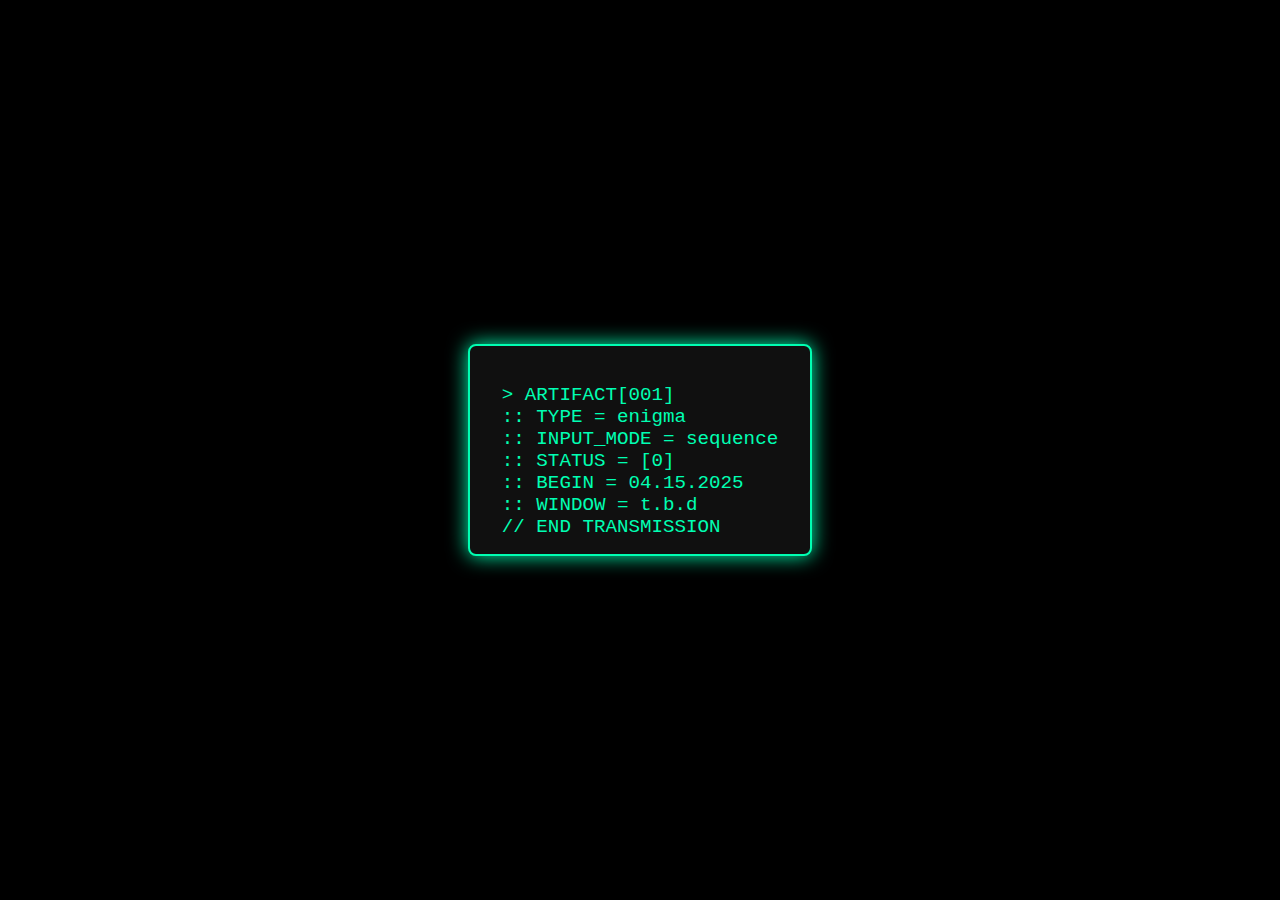
<file: index.html>
<!DOCTYPE html>
<html lang="en">
<head>
  <meta charset="UTF-8" />
  <meta name="viewport" content="width=device-width, initial-scale=1.0" />
  <title>214.run</title>
  <style>
    body {
      background-color: #000;
      color: #00FFB2;
      font-family: 'Courier New', Courier, monospace;
      display: flex;
      flex-direction: column;
      justify-content: center;
      align-items: center;
      height: 100vh;
      margin: 0;
    }

    .terminal {
      text-align: left;
      font-size: 1.2rem;
      white-space: pre-line;
      padding: 1rem 2rem;
      border: 2px solid #00FFB2;
      border-radius: 8px;
      background-color: #101010;
      box-shadow: 0 0 20px #00FFB2;
    }

    #terminal {
      background: black;
      color: #00FF00;
      font-family: monospace;
      padding: 1rem;
      width: 90%;
      max-width: 800px;
      height: 300px;
      margin-top: 2rem;
      overflow-y: auto;
      white-space: pre-wrap;
      border: 1px solid lime;
      display: none;
    }

    .flash {
      animation: white-flash 0.3s ease-in-out;
    }

    @keyframes white-flash {
      0% { background: black; }
      50% { background: white; }
      100% { background: black; }
    }

    #virtual-keyboard {
      display: none;
      margin-top: 1rem;
      flex-wrap: wrap;
      gap: 0.4rem;
      max-width: 600px;
      justify-content: center;
    }

    #virtual-keyboard button {
      padding: 0.5rem 0.75rem;
      font-size: 1rem;
      font-family: 'Courier New', Courier, monospace;
      background-color: #101010;
      color: #00FFB2;
      border: 2px solid #00FFB2;
      cursor: pointer;
      width: 40px;
    }

    @media (max-width: 768px) {
      #virtual-keyboard {
        display: flex;
      }
    }
  </style>
</head>
<body>

  <div class="terminal">
    > ARTIFACT[001]  
    :: TYPE = enigma  
    :: INPUT_MODE = sequence  
    :: STATUS = [0]  
    :: BEGIN = 04.15.2025  
    :: WINDOW = t.b.d  
    // END TRANSMISSION
  </div>

  <div id="terminal">
    <pre id="terminal-output"></pre>
  </div>

  <div id="virtual-keyboard"></div>

  <script>
    const konamiCode = [38, 38, 40, 40, 37, 39, 37, 39, 66, 65];
    let inputSequence = [];

    if (localStorage.getItem("accessGranted") === "true") {
      window.location.href = "/access.html";
    }

    document.addEventListener("keydown", (e) => {
      registerInput(e.keyCode);
    });

    function registerInput(code) {
      inputSequence.push(code);
      if (inputSequence.length > konamiCode.length) {
        inputSequence.shift();
      }
      if (JSON.stringify(inputSequence) === JSON.stringify(konamiCode)) {
        activateTerminalSequence();
      }
    }

    const fakeLogs = [
      ">>echo.sys/init_0214.RUN",
      "SRC: HIDDEN",
      "FORMAT: UNCLASSIFIED",
      "AUTH: INCOMPLETE",
      "SEQUENCE RECEIVED...",
      "AUTH: V5_OVERRIDE",
      ">>FLAG: anomaly pattern = rising",
      "ACCESS GRANTED...",
      "Redirecting to /access.html"
    ];

    function activateTerminalSequence() {
      const terminal = document.getElementById("terminal");
      const output = document.getElementById("terminal-output");
      terminal.style.display = "block";
      let i = 0;
      const interval = setInterval(() => {
        if (i < fakeLogs.length) {
          output.textContent += fakeLogs[i] + "\n";
          i++;
        } else {
          clearInterval(interval);
          localStorage.setItem("accessGranted", "true");
          setTimeout(() => {
            document.body.classList.add("flash");
            setTimeout(() => {
              window.location.href = "/access.html";
            }, 300);
          }, 500);
        }
      }, 150);
    }

    // Create a full keyboard on mobile
    const keyboard = document.getElementById("virtual-keyboard");
    const keyMap = {
      '↑': 38, '↓': 40, '←': 37, '→': 39, 'A': 65, 'B': 66,
      'C': 67, 'D': 68, 'E': 69, 'F': 70, 'G': 71, 'H': 72,
      'I': 73, 'J': 74, 'K': 75, 'L': 76, 'M': 77, 'N': 78,
      'O': 79, 'P': 80, 'Q': 81, 'R': 82, 'S': 83, 'T': 84,
      'U': 85, 'V': 86, 'W': 87, 'X': 88, 'Y': 89, 'Z': 90
    };

    Object.entries(keyMap).forEach(([key, code]) => {
      const button = document.createElement("button");
      button.textContent = key;
      button.setAttribute("data-key", code);
      button.addEventListener("click", () => registerInput(code));
      keyboard.appendChild(button);
    });
  </script>

</body>
</html>
</file>
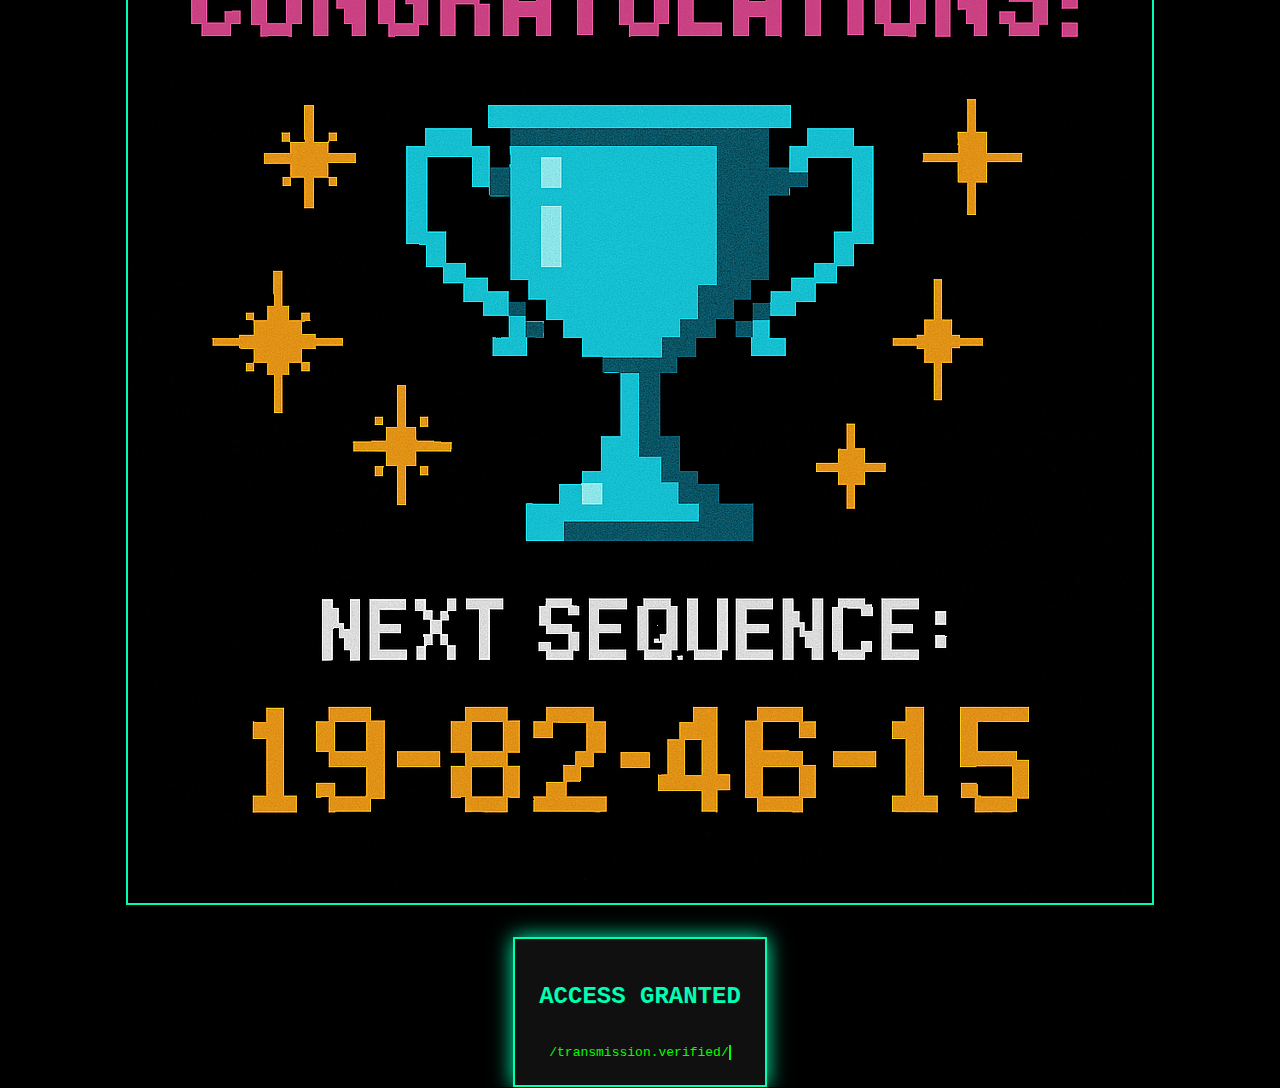
<file: access.html>
<!DOCTYPE html>
<html lang="en">
<head>
  <meta charset="UTF-8" />
  <meta name="viewport" content="width=device-width, initial-scale=1.0" />
  <title>Access Granted - 214.run</title>
  <style>
    body {
      background-color: #000;
      color: #00FFB2;
      font-family: 'Courier New', Courier, monospace;
      display: flex;
      flex-direction: column;
      align-items: center;
      justify-content: center;
      height: 100vh;
      margin: 0;
      padding: 2rem;
      text-align: center;
    }

    .pixel-art {
      max-width: 90%;
      height: auto;
      margin-bottom: 2rem;
      border: 2px solid #00FFB2;
    }

    .message-box {
      border: 2px solid #00FFB2;
      padding: 1.5rem;
      background-color: #101010;
      box-shadow: 0 0 20px #00FFB2;
      max-width: 700px;
    }

    .code-text {
      color: #00FF00;
      font-family: monospace;
      white-space: pre-wrap;
      text-align: left;
      margin-top: 1rem;
      display: inline-block;
    }

    .typing {
      border-right: 2px solid #00FF00;
      animation: blink 0.8s step-end infinite;
    }

    @keyframes blink {
      50% {
        border-color: transparent;
      }
    }
  </style>
</head>
<body>
  <img src="celebration.png" alt="Celebration Pixel Art" class="pixel-art" />

  <div class="message-box">
    <h2>ACCESS GRANTED</h2>
    <div class="code-text" id="terminal-output"></div>
  </div>

  <script>
    const lines = [
      "/transmission.verified/",
      ":: access = granted",
      ":: sequence = incomplete",
      ">> NEXT.UPLOAD = 05.04.2025",
      ":: monitor.feed = active",
      ":: adjust.coordinates",
      ":: stay.ready",
      "",
      "// survival = rare",
      "// progress = noted",
      "",
      ">> observe :: @ZeldaKid214",
      "// interface contains anomaly patterns",
      "// further clues may surface"
    ];

    const terminal = document.getElementById("terminal-output");
    let lineIndex = 0;
    let charIndex = 0;

    function typeLine() {
      if (lineIndex >= lines.length) {
        terminal.classList.remove("typing");
        return;
      }

      const line = lines[lineIndex];
      const span = document.createElement("span");
      span.textContent = "";
      terminal.appendChild(span);

      const typeChar = () => {
        if (charIndex < line.length) {
          span.textContent += line.charAt(charIndex);
          charIndex++;
          setTimeout(typeChar, 30);
        } else {
          terminal.appendChild(document.createElement("br"));
          lineIndex++;
          charIndex = 0;
          setTimeout(typeLine, 300);
        }
      };

      typeChar();
    }

    terminal.classList.add("typing");
    typeLine();
  </script>
</body>
</html>
</file>
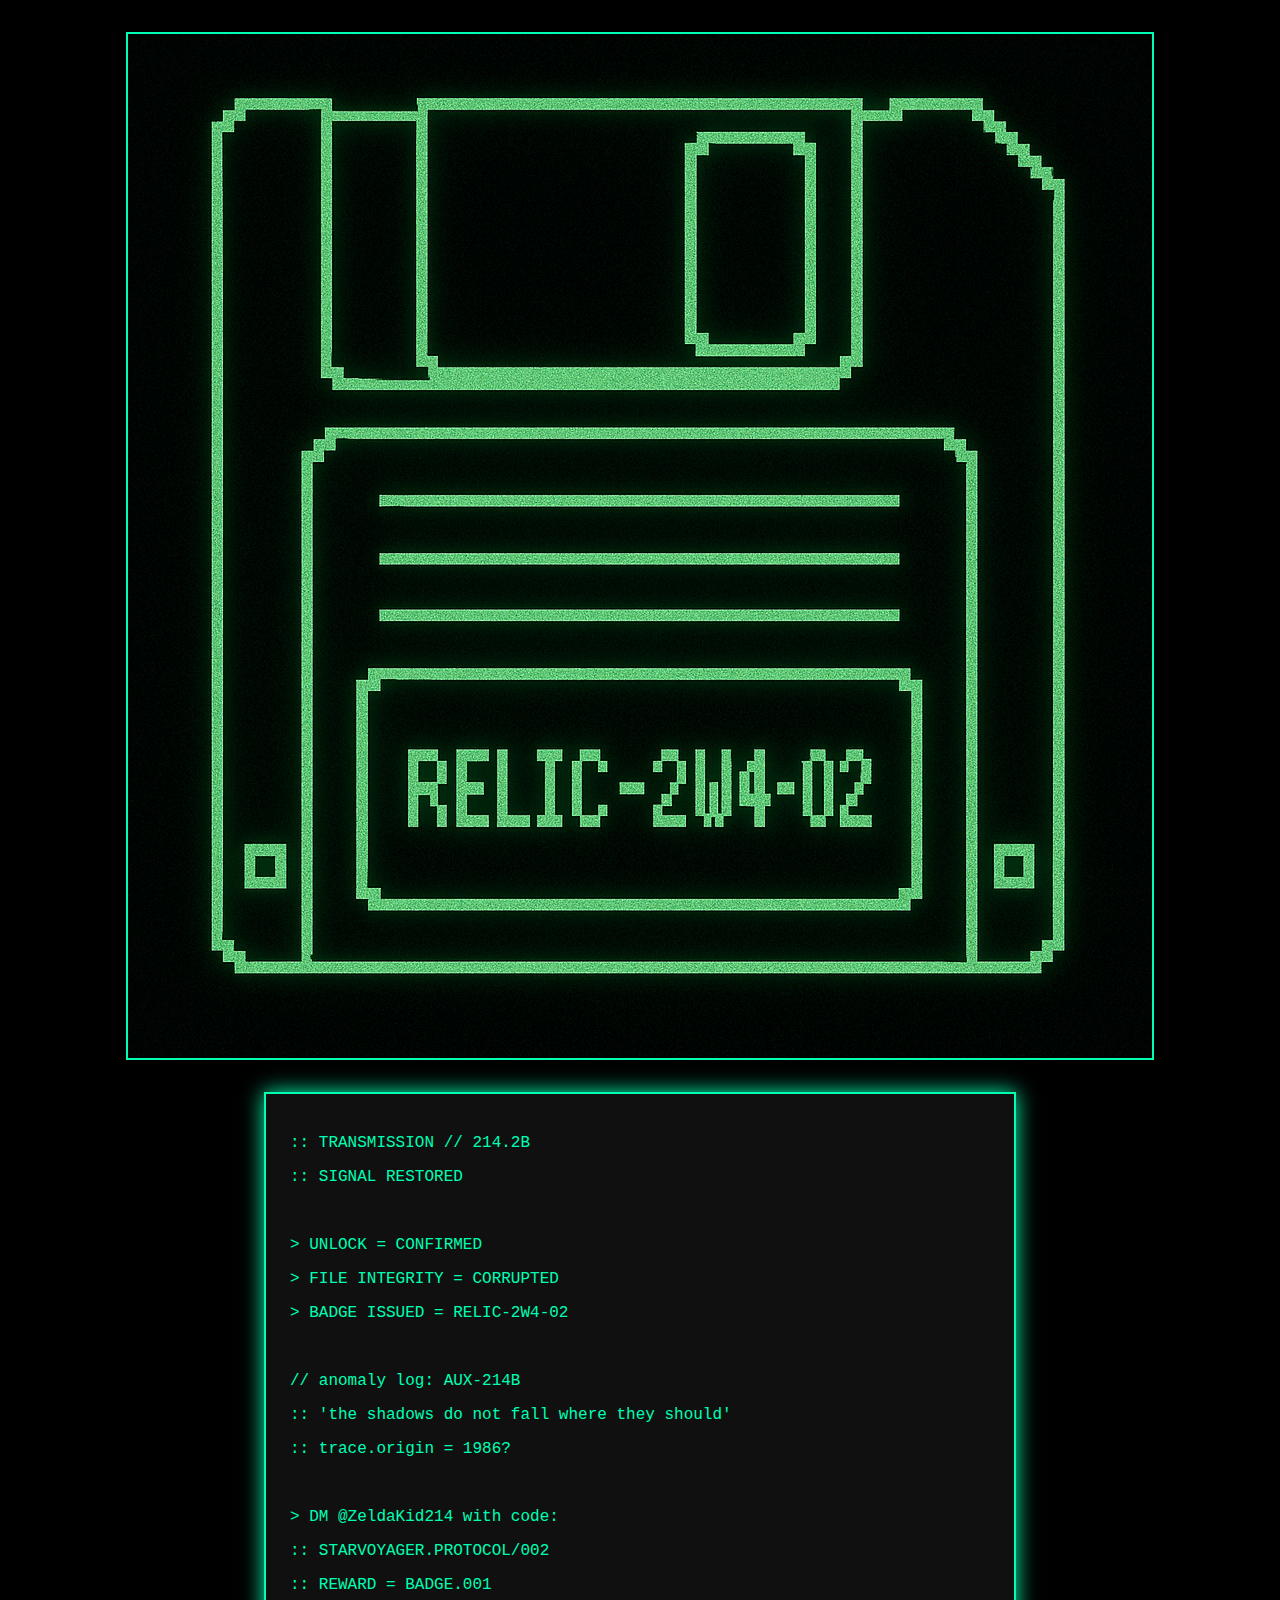
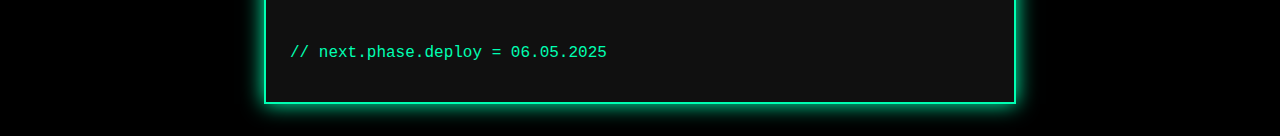
<file: phase2-success.html>
<!DOCTYPE html>
<html lang="en">
<head>
  <meta charset="UTF-8" />
  <meta name="viewport" content="width=device-width, initial-scale=1.0"/>
  <title>Sequence Complete - 214.run</title>
  <style>
    body {
      background-color: #000;
      color: #00FFB2;
      font-family: 'Courier New', Courier, monospace;
      display: flex;
      flex-direction: column;
      align-items: center;
      justify-content: flex-start;
      min-height: 100vh;
      margin: 0;
      padding: 2rem;
      text-align: center;
    }

    .badge-image {
      max-width: 90%;
      height: auto;
      margin-bottom: 2rem;
      border: 2px solid #00FFB2;
    }

    .terminal-box {
      border: 2px solid #00FFB2;
      padding: 1.5rem;
      background-color: #101010;
      box-shadow: 0 0 20px #00FFB2;
      width: 90%;
      max-width: 700px;
      text-align: left;
    }

    @keyframes blink {
      50% { border-color: transparent; }
    }

    .glitch-line {
      animation: blink 0.7s infinite;
      border-right: 2px solid #00FF00;
    }
  </style>
</head>
<body>

  <img src="RELIC-2W4-02.png" alt="RELIC-2W4-02 Badge" class="badge-image" />

  <div class="terminal-box">
    <p>:: TRANSMISSION // 214.2B</p>
    <p>:: SIGNAL RESTORED</p>
    <br/>
    <p>> UNLOCK = CONFIRMED</p>
    <p>> FILE INTEGRITY = CORRUPTED</p>
    <p>> BADGE ISSUED = RELIC-2W4-02</p>
    <br/>
    <p>// anomaly log: AUX-214B</p>
    <p>:: 'the shadows do not fall where they should'</p>
    <p>:: trace.origin = 1986?</p>
    <br/>
    <p>> DM @ZeldaKid214 with code:</p>
    <p>:: STARVOYAGER.PROTOCOL/002</p>
    <p>:: REWARD = BADGE.001</p>
    <br/>
    <p>// next.phase.deploy = 06.05.2025</p>
  </div>

</body>
</html>
</file>
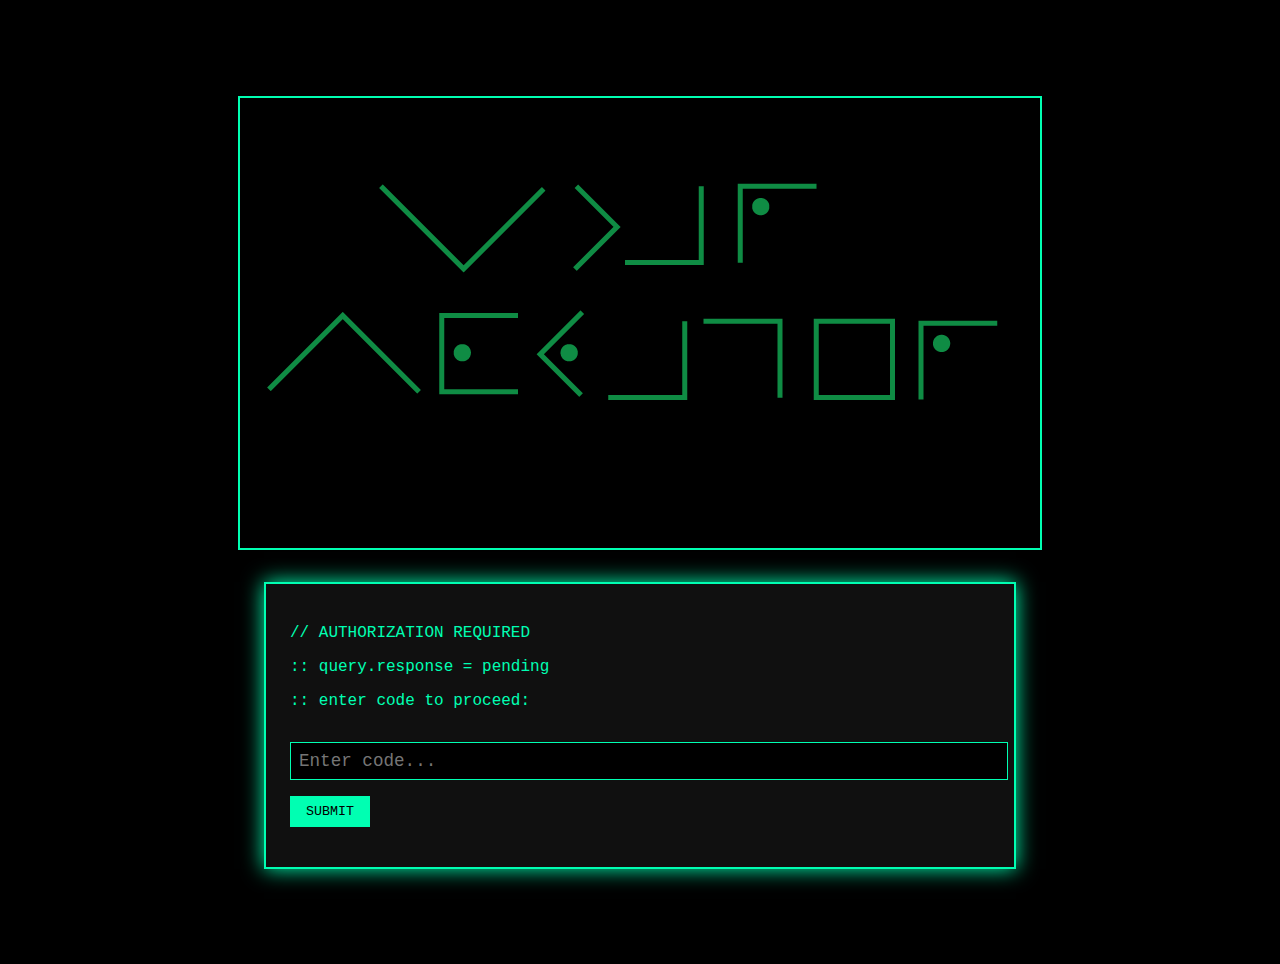
<file: phase2.html>
<!DOCTYPE html>
<html lang="en">
<head>
  <meta charset="UTF-8" />
  <meta name="viewport" content="width=device-width, initial-scale=1.0"/>
  <title>PHASE 2 - 214.run</title>
  <style>
    body {
      background-color: #000;
      color: #00FFB2;
      font-family: 'Courier New', Courier, monospace;
      display: flex;
      flex-direction: column;
      align-items: center;
      justify-content: center;
      min-height: 100vh;
      margin: 0;
      padding: 2rem;
      text-align: center;
    }

    .terminal-box {
      border: 2px solid #00FFB2;
      padding: 1.5rem;
      background-color: #101010;
      box-shadow: 0 0 20px #00FFB2;
      width: 90%;
      max-width: 700px;
      text-align: left;
    }

    .input-field {
      background-color: #000;
      color: #00FF00;
      border: 1px solid #00FFB2;
      font-family: 'Courier New', Courier, monospace;
      padding: 0.5rem;
      width: 100%;
      font-size: 1.1rem;
      margin-top: 1rem;
    }

    .submit-btn {
      margin-top: 1rem;
      background-color: #00FFB2;
      color: #000;
      border: none;
      padding: 0.5rem 1rem;
      font-family: 'Courier New', Courier, monospace;
      cursor: pointer;
      transition: background-color 0.3s ease;
    }

    .submit-btn:hover {
      background-color: #00c99c;
    }

    .feedback {
      color: #FF5555;
      margin-top: 1rem;
    }

    .cipher-image {
      max-width: 90%;
      height: auto;
      margin-bottom: 2rem;
      border: 2px solid #00FFB2;
    }
  </style>
</head>
<body>
  <img src="cipher-image.png" alt="Cipher Puzzle" class="cipher-image" />
  <div class="terminal-box">
    <p>// AUTHORIZATION REQUIRED</p>
    <p>:: query.response = pending</p>
    <p>:: enter code to proceed:</p>
    <input type="text" id="codeInput" class="input-field" placeholder="Enter code..." />
    <button class="submit-btn" onclick="checkCode()">SUBMIT</button>
    <div id="feedback" class="feedback"></div>
  </div>

  <script>
    function checkCode() {
      const input = document.getElementById("codeInput").value.trim().toUpperCase().replace(/\s+/g, '');
      const correctCode = "STARVOYAGER";
      const feedback = document.getElementById("feedback");

      if (input === correctCode) {
        window.location.href = "phase2-success.html";
      } else {
        feedback.textContent = "ACCESS DENIED";
      }
    }
  </script>
</body>
</html>
</file>
